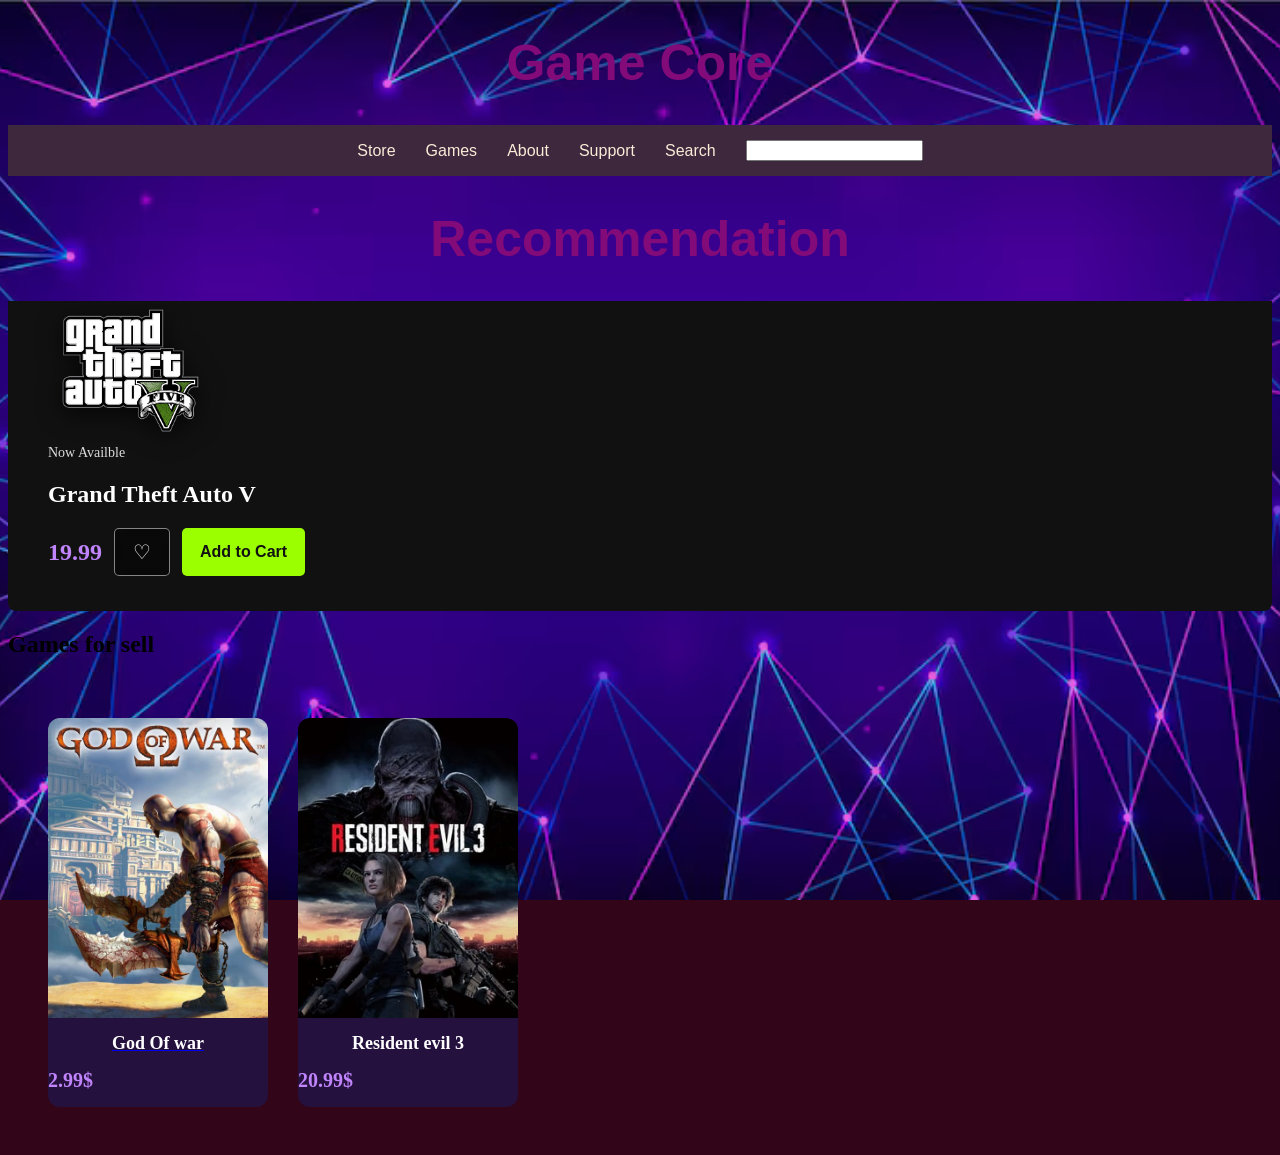
<file: index.html>
<!DOCTYPE html>
<html lang="en">
<head>
    <meta charset="UTF-8">
    <meta name="viewport" content="width=device-width, initial-scale=1.0">
    <title>Document</title>
    <link rel="stylesheet" href="style.css">
</head>
<body>

    <h1 id="title">Game Core</h1>

    <nav>
        <a href="store/store.html">Store</a>
        <a href="#games">Games</a>
        <a href="#">About</a>
        <a href="#">Support</a>
        <a href="#" id="SearchBtn">Search</a>
        <input type="search" id="SearchBar">
    </nav>




<h1 id="rec">Recommendation </h1>

<section class="hero">
    <div class="slide active">
    <div class="hero-content">
         <img src="games\gta v logo.png"
             alt="GTA V logo"
             class="game-logo">

        <p> Now Availble</p>
        <h2> Grand Theft Auto V</h2>
        <div class="price">
            <span>19.99</span>
            <button>♡</button>
            <button class="cart">Add to Cart</button>
        </div>
    </div>
   
</section>


<h2>Games for sell </h2>
<section id="games">

<div class="games">

    <div class="game">
        <img src="games\god of war.jpg">
        <a href="gamesbuy/godofwar.html"><h3>God Of war</h3></a>
        <p class="price">2.99$</p>
    </div>

    <div class="game">
        <img src="games\Resident_Evil_3.jpg">
        <h3>Resident evil 3</h3>
        <p class="price">20.99$</p>
    </div>

</div>
</section>
</body>


</html>
</file>
<file: style.css>
html {
    scroll-behavior: smooth;
}

body{
    background-color: rgb(51, 5, 24);
    background-image: url(background.png);
    background-position: center;
    background-size: cover;
    background-attachment: fixed;

}
nav{
    background-color: rgb(61, 40, 61);
    align-items: center;
    display: flex;
    gap: 30px;
    justify-content: center;
    padding: 15px;

}

nav a{
    color: antiquewhite;
    text-decoration: none;
    font-family: 'Poppins', sans-serif;
    display: inline-block;
    transition: 0.3ms;

}

nav a:hover{
    color: black;
    
}


h1{
    text-align: center;
    color: rgb(131, 11, 121);
    font-size: 50px;
    font-family: 'Poppins', sans-serif;

    
}

h1.game:hover{
    color: black;

}


.games {
    display: flex;
    gap: 30px;
    padding: 40px;
    flex-wrap: wrap;
}

.game {
    width: 220px;
    background: #24113d;
    border-radius: 12px;
    overflow: hidden;
    transition: 0.3s;
}

.game:hover {
    transform: translateY(-8px);
}

.game img {
    width: 100%;
    height: 300px;
    object-fit: cover;
    display: block;
}

.game h3 {
    color: white;
    text-align: center;
    margin: 0;
    padding: 15px;
    font-size: 18px;
}
.price {
    color: #c084fc;
    text-align: center;
    font-size: 20px;
    font-weight: bold;
    margin: 0 0 15px;
}

.hero {
    position: relative;
    width: 100%;
    height: 310px;
    overflow: hidden;
    border-radius: 0 0 8px 8px;

    background-image:
        /* Bottom dark fade */
        linear-gradient(
            to bottom,
            rgba(0, 0, 0, 0) 25%,
            rgba(0, 0, 0, 0.15) 45%,
            rgba(0, 0, 0, 0.55) 75%,
            rgba(0, 0, 0, 0.92) 100%
        ),

        /* Left + right subtle vignette */
        linear-gradient(
            to right,
            rgba(0, 0, 0, 0.25),
            transparent 20%,
            transparent 80%,
            rgba(0, 0, 0, 0.25)
        ),

        url("https://cdn2.steamgriddb.com/hero_thumb/48a0fbc23cf60d3a99d3e4e233243fa0.jpg");

    background-size: cover;
    background-position: center;
}

.hero-content {
    position: absolute;
    left: 40px;
    right: 40px;
    bottom: 20px;

    color: white;
    z-index: 2;
}

.hero-content p {
    font-size: 14px;
    margin: 0 0 8px;
    color: #ddd;
}

.hero-content h1 {
    font-size: 30px;
    font-weight: 600;
    margin: 0 0 12px;

    text-shadow: 0 2px 8px rgba(0, 0, 0, 0.8);
}
.game-logo {
    width: 160px;

    object-fit: contain;

    filter: drop-shadow(0 5px 12px rgba(0, 0, 0, 0.7));
}
.game-info {
    flex: 1;
}

.game-info p {
    margin: 0 0 5px;
    font-size: 14px;
    color: #ddd;
}

.game-info h1 {
    margin: 0 0 12px;
    font-size: 28px;
}
.price {
    display: flex;
    align-items: center;
    gap: 12px;
}

.price span {
    font-size: 24px;
    font-weight: bold;
}

.price button {
    height: 48px;
    padding: 0 18px;

    border: 1px solid rgba(255, 255, 255, 0.5);
    border-radius: 5px;

    background: rgba(0, 0, 0, 0.45);
    color: white;


    font-size: 20px;
    cursor: pointer;

    backdrop-filter: blur(6px);

    transition: 0.25s ease;
}

.price button:hover {
    background: rgba(255, 255, 255, 0.15);
    transform: translateY(-2px);
}

.price .cart {
    background: #9cff00;
    color: #111;
    border: none;
    font-size: 16px;
    font-weight: 600;
}

.price .cart:hover {
    background: #b5ff45;
}

.hero {
    position: relative;
    width: 100%;
    height: 310px;
    overflow: hidden;
    background: #111;
}

.slider {
    width: 100%;
    height: 100%;
}

.slide {
    position: absolute;
    inset: 0;

    opacity: 0;
    visibility: hidden;

    transition:
        opacity 0.8s ease,
        transform 0.8s ease;

    transform: scale(1.03);
}

.slide.active {
    opacity: 1;
    visibility: visible;
    transform: scale(1);
}

.game-bg {
    width: 100%;
    height: 100%;

    object-fit: cover;
    object-position: center;

    position: absolute;
    inset: 0;
}
</file>
